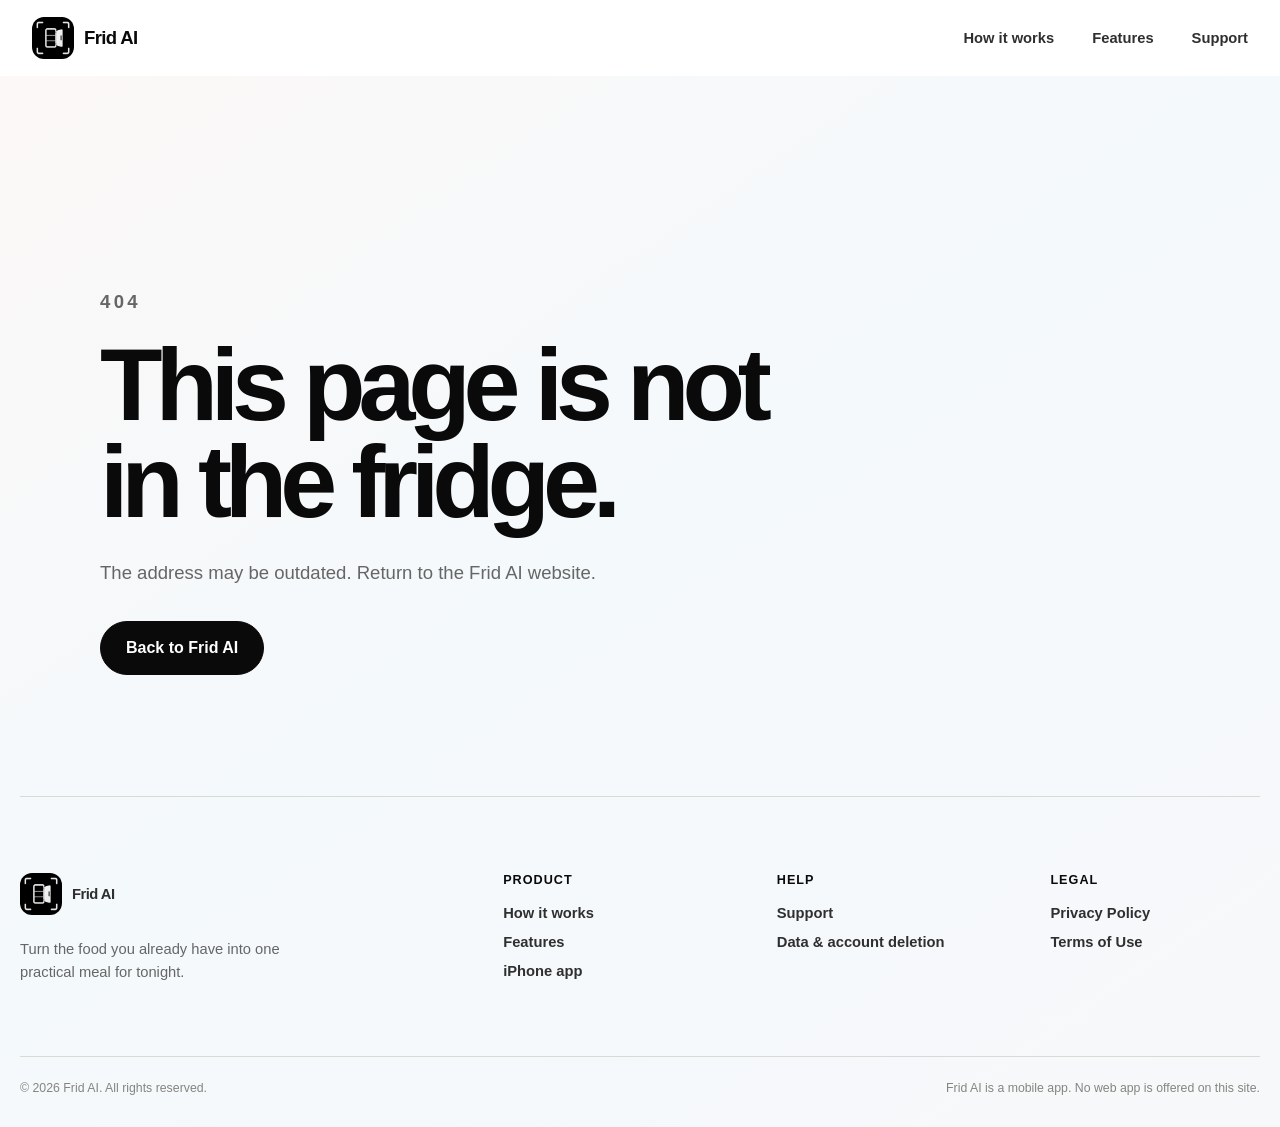
<file: index.html>
<!doctype html>
<html lang="en">
  <head>
    <meta charset="UTF-8" />
    <meta name="viewport" content="width=device-width, initial-scale=1.0" />
    <meta
      name="description"
      content="Frid AI turns one fridge photo into one practical meal for tonight, with ingredients and estimated nutrition you review before saving."
    />
    <meta name="theme-color" content="#ffffff" />
    <link rel="icon" type="image/png" sizes="512x512" href="/assets/fridai-logo.png?v=20260802" />
    <meta property="og:title" content="Frid AI – Meal Planner" />
    <meta
      property="og:description"
      content="One fridge photo. One practical meal for tonight."
    />
    <meta property="og:type" content="website" />
    <meta property="og:url" content="https://frid-ai.com/" />
    <title>Frid AI – Meal Planner</title>
    <script type="module" crossorigin src="/assets/index-BsYbt0S-.js"></script>
    <link rel="stylesheet" crossorigin href="/assets/index-D3VBbw_w.css">
  </head>
  <body>
    <div id="root"></div>
  </body>
</html>
</file>
<file: assets/index-D3VBbw_w.css>
:root{color:#0a0a0a;background:#f7f8fa;font-family:Inter,ui-sans-serif,-apple-system,BlinkMacSystemFont,SF Pro Display,SF Pro Text,Segoe UI,sans-serif;font-synthesis:none;text-rendering:optimizeLegibility;--ink: #0a0a0a;--muted: #666666;--line: #d9d9d6;--paper: #ffffff;--wash: #f5f5f3;--canvas: #f7f8fa;--canvas-warm: #fcf8f6;--canvas-cool: #f4f9fc;--card-border: rgba(10, 10, 10, .05);--card-shadow: 0 14px 36px rgba(10, 10, 10, .065);--card-shadow-hover: 0 20px 46px rgba(10, 10, 10, .085);--dark: #000000;--max: 1320px}*{box-sizing:border-box}html{scroll-behavior:smooth;scroll-padding-top:84px}body{margin:0;min-width:320px;min-height:100vh;overflow-x:hidden;background:linear-gradient(145deg,var(--canvas-warm) 0%,var(--canvas-cool) 48%,var(--canvas) 100%);color:var(--ink);-webkit-font-smoothing:antialiased}body,button,a{font:inherit}button,a{-webkit-tap-highlight-color:transparent}a{color:inherit}img{display:block;max-width:100%}p,h1,h2,h3,figure{margin:0}.site-header{position:sticky;top:0;z-index:50;height:76px;background:var(--paper)}.site-header__shell{width:min(calc(100% - 64px),var(--max));min-height:76px;margin-inline:auto;padding:0;display:grid;grid-template-columns:1fr auto;align-items:center;gap:44px}.brand{width:fit-content;display:inline-flex;align-items:center;gap:10px;color:var(--ink);font-size:1.16rem;font-weight:780;letter-spacing:-.035em;text-decoration:none}.brand img{width:40px;height:40px;border-radius:11px;object-fit:cover}.brand--compact img{width:42px;height:42px;border-radius:12px}.site-nav{display:flex;align-items:center;gap:38px}.site-nav a,.site-footer a{color:#2f2f2f;font-size:.92rem;font-weight:650;text-decoration:none}.site-nav a:hover,.site-footer a:hover,.text-link:hover{text-decoration:underline;text-underline-offset:4px}.menu-button{display:none}.site-header--dark{background:#000;color:#fff}.site-header--dark .brand,.site-header--dark .site-nav a{color:#fff}.button{min-height:54px;padding:0 25px;display:inline-flex;align-items:center;justify-content:center;gap:10px;border:1px solid var(--ink);border-radius:999px;background:var(--ink);color:#fff;font-weight:720;line-height:1;text-align:center;text-decoration:none;transition:transform .17s ease,background-color .17s ease,color .17s ease}.button:hover{transform:translateY(-2px);background:#2a2a2a}.button:focus-visible,.site-nav a:focus-visible,.brand:focus-visible,.menu-button:focus-visible,.feature-tabs button:focus-visible,.text-link:focus-visible,.site-footer a:focus-visible{outline:3px solid #737373;outline-offset:4px}.button--secondary{border-color:#d9d9d5;background:var(--paper);color:var(--ink)}.button--secondary:hover{background:var(--wash)}.button--inverse{border-color:#fff;background:#fff;color:#0a0a0a}.button--inverse:hover{background:#efefed;color:#0a0a0a}.button--ghost{border-color:#fffc;background:transparent;color:#fff}.button--ghost:hover{border-color:#fff;background:#ffffff17}.button--disabled{cursor:default;opacity:.76}.button--disabled:hover{transform:none;background:var(--ink)}.eyebrow{color:#71716c;font-size:.72rem;font-weight:760;letter-spacing:.18em}.hero{min-height:630px;overflow:hidden;background:#000;color:#fff}.hero__shell{width:min(calc(100% - 64px),var(--max));min-height:630px;margin-inline:auto;display:grid;grid-template-columns:minmax(0,1.16fr) minmax(430px,.84fr);align-items:center;gap:34px}.hero__copy{position:relative;z-index:2;padding:38px 0 56px}.hero .eyebrow{color:#fff}.hero h1{max-width:760px;margin-top:26px;font-size:clamp(4.25rem,6.3vw,6.6rem);font-weight:690;line-height:.91;letter-spacing:-.07em;text-wrap:balance}.hero__lede{max-width:590px;margin-top:34px;color:#b7b7b4;font-size:clamp(1rem,1.35vw,1.2rem);line-height:1.58}.hero__actions{margin-top:36px;display:flex;flex-wrap:wrap;gap:12px}.hero__actions .store-badges--hero{margin-top:0;justify-content:flex-start}.hero__footnote{margin-top:28px;color:#8f8f8b;font-size:.78rem;font-weight:570;letter-spacing:.02em}.hero__visual{position:relative;align-self:stretch;min-width:0;isolation:isolate}.hero-phone{position:absolute;top:auto;right:auto;width:min(31vw,430px);aspect-ratio:904 / 1965;overflow:hidden;border:1px solid #4a4a49;border-radius:66px;background:#000;box-shadow:0 0 0 8px #171717,0 42px 90px #00000094;transform-origin:center top;backface-visibility:hidden}.hero-phone--camera{top:34px;left:-18px;z-index:2;transform:rotate(5.2deg) translateY(54px)}.hero-phone--result{top:10px;right:-96px;z-index:1;width:min(29vw,410px);transform:rotate(-4.2deg) translateY(8px)}.hero-phone img{width:100%;height:100%;object-fit:cover}.product-stage{width:100%;margin:0;padding:52px max(32px,calc((100vw - var(--max)) / 2)) 58px;background:transparent}.product-stage__heading{max-width:740px;margin-inline:auto;text-align:center}.product-stage__heading h2,.section-heading h2,.download-section h2{margin-top:14px;font-size:clamp(3rem,5.1vw,5.25rem);line-height:.96;letter-spacing:-.06em;text-wrap:balance}.product-stage__heading h2{font-size:clamp(2.8rem,4vw,4.2rem);line-height:.98}.flow-steps{margin-top:46px;display:grid;grid-template-columns:repeat(3,minmax(0,1fr))}.flow-step{min-width:0;padding:0 34px;display:grid;grid-template-columns:92px minmax(0,1fr);align-items:center;gap:24px}.flow-step:first-child{padding-left:0}.flow-step+.flow-step{border-left:1px solid var(--line)}.flow-step__preview{width:92px;height:92px;overflow:hidden;border:1px solid var(--card-border);border-radius:20px;background:var(--paper);box-shadow:0 9px 24px #0a0a0a0e;display:grid;place-items:center}.flow-step__preview img{width:46px;height:46px;object-fit:contain;object-position:center}.flow-step__copy>span{width:fit-content;padding:4px 12px;display:block;border:1px solid #bcbcb8;border-radius:999px;font-size:.72rem;font-weight:760;letter-spacing:.05em}.flow-step h3{margin-top:10px;font-size:1.18rem;letter-spacing:-.03em}.flow-step p{max-width:275px;margin-top:6px;color:#51514e;font-size:.88rem;line-height:1.45}.screen-showcase{overflow:hidden;background:#000;color:#fff}.screen-showcase__inner{width:min(calc(100% - 64px),var(--max));margin-inline:auto;padding:110px 0 0}.screen-showcase__heading{max-width:880px}.screen-showcase__heading .eyebrow{color:#9d9d98}.screen-showcase__heading h2{margin-top:18px;font-size:clamp(3.2rem,5.8vw,6rem);line-height:.95;letter-spacing:-.067em;text-wrap:balance}.screen-showcase__heading>p:last-child{max-width:680px;margin-top:26px;color:#adada9;font-size:1.05rem;line-height:1.6}.phone-gallery{min-height:790px;margin-top:76px;display:grid;grid-template-columns:repeat(3,minmax(0,1fr));align-items:end;gap:34px}.phone-gallery__item{position:relative;display:flex;justify-content:center;transform-origin:bottom center}.phone-gallery__item>span{position:absolute;z-index:3;top:28px;left:50%;padding:10px 14px;border:1px solid #363634;border-radius:999px;background:#151515f0;color:#fff;font-size:.78rem;font-weight:760;transform:translate(-50%)}.phone-gallery__item--camera{transform:rotate(-3.8deg) translateY(84px)}.phone-gallery__item--review{z-index:2;transform:translateY(4px)}.phone-gallery__item--recipe{transform:rotate(3.8deg) translateY(84px)}.phone-cutout{width:min(100%,326px);aspect-ratio:904 / 1965;overflow:hidden;border:1px solid #3a3a38;border-radius:52px;background:#0b0b0b;box-shadow:0 0 0 7px #171717,0 38px 90px #0000007a}.phone-cutout__screen{position:relative;width:100%;height:100%;overflow:hidden;border-radius:inherit;background:#000}.phone-cutout img{width:100%;height:100%;object-fit:cover;-webkit-user-select:none;user-select:none}.section-shell,.capability-section{width:min(calc(100% - 40px),var(--max));margin:0 auto 150px}.section-heading{max-width:940px}.section-heading>p:last-child{max-width:680px;margin-top:25px;color:var(--muted);font-size:1.12rem;line-height:1.6}.section-heading--center{margin-inline:auto;text-align:center}.feature-explorer{--feature-sticky-offset: 92px;position:relative;min-height:420svh;margin-top:60px}.feature-explorer__sticky{position:sticky;z-index:2;top:var(--feature-sticky-offset)}.feature-tabs{width:fit-content;margin-bottom:18px;padding:6px;display:flex;gap:4px;border-radius:999px;background:var(--wash)}.feature-tabs button{min-height:43px;padding:0 20px;border:0;border-radius:999px;background:transparent;color:#6a6a66;cursor:pointer;font-weight:720;transition:background-color .17s ease,color .17s ease,box-shadow .17s ease}.feature-tabs button[aria-selected=true]{background:var(--paper);color:var(--ink);box-shadow:0 4px 18px #00000012}.feature-panel{height:clamp(500px,calc(100svh - 190px),650px);min-height:0;padding:62px 72px 0;display:grid;grid-template-columns:minmax(0,.95fr) minmax(310px,.62fr);align-items:center;gap:80px;overflow:hidden;border:1px solid var(--card-border);border-radius:34px;background:var(--paper);box-shadow:var(--card-shadow)}.feature-panel__copy{align-self:center;padding-bottom:62px;animation:feature-copy-in .52s cubic-bezier(.22,1,.36,1) both}.feature-panel__copy h3{max-width:620px;margin-top:16px;font-size:clamp(2.7rem,5vw,5.3rem);line-height:.98;letter-spacing:-.062em;text-wrap:balance}.feature-panel__copy>p:last-child{max-width:580px;margin-top:24px;color:var(--muted);font-size:1.08rem;line-height:1.65}.feature-panel__visual{align-self:end;display:flex;justify-content:center;animation:feature-visual-in .62s cubic-bezier(.22,1,.36,1) both}.feature-panel__visual .phone-cutout{width:clamp(230px,33svh,310px);transform:translateY(48px)}.capability-section{padding-top:12px}.capability-grid{margin-top:64px;display:grid;grid-template-columns:repeat(3,minmax(0,1fr));gap:14px}.capability-grid article{min-height:260px;padding:30px;display:flex;flex-direction:column;border:1px solid var(--card-border);border-radius:24px;background:var(--paper);box-shadow:var(--card-shadow);transition:transform .18s ease,box-shadow .18s ease}.capability-grid article:hover{transform:translateY(-4px);box-shadow:var(--card-shadow-hover)}.capability-card__top{display:flex;align-items:flex-start;justify-content:space-between;gap:20px}.capability-card__number{color:#a7a7a2;font-size:.76rem;font-weight:800;letter-spacing:.12em}.capability-card__icon{width:68px;height:68px;display:grid;flex:0 0 auto;place-items:center;border:1px solid var(--card-border);border-radius:20px;background:var(--wash)}.capability-card__icon img{width:34px;height:34px;display:block}.capability-grid h3{margin-top:auto;padding-top:30px;font-size:1.45rem;letter-spacing:-.035em}.capability-grid p{margin-top:12px;color:var(--muted);font-size:.94rem;line-height:1.55}.text-link{color:var(--ink);font-weight:760;text-underline-offset:4px}.download-section{width:min(calc(100% - 40px),1000px);margin:0 auto 140px;padding:112px 50px;display:flex;flex-direction:column;align-items:center;border:1px solid var(--card-border);border-radius:38px;background:var(--paper);box-shadow:var(--card-shadow);text-align:center}.download-section>img{width:90px;height:90px;margin-bottom:28px;border-radius:24px;box-shadow:0 18px 44px #00000024}.download-section>p:not(.eyebrow){max-width:630px;margin:25px auto 32px;color:var(--muted);font-size:1.05rem;line-height:1.62}.store-badges{margin-top:42px;display:flex;flex-wrap:wrap;align-items:center;justify-content:center;gap:16px}.store-badge{display:inline-flex;overflow:hidden;flex:0 0 auto;line-height:0;text-decoration:none}.store-badge:focus-visible{outline:3px solid currentColor;outline-offset:4px}.store-badge img{display:block;width:auto;height:48px}.store-badge--apple{border-radius:7px}.store-badge--google{border-radius:5px}@media(max-width:430px){.store-badges{width:100%;gap:10px}}.site-footer{width:min(calc(100% - 40px),var(--max));margin-inline:auto;padding:76px 0 32px;border-top:1px solid var(--line)}.site-footer__grid{display:grid;grid-template-columns:2fr repeat(3,1fr);gap:64px}.site-footer__brand p{max-width:310px;margin-top:19px;color:var(--muted);font-size:.92rem;line-height:1.55}.site-footer__column{display:flex;flex-direction:column;align-items:flex-start;gap:13px}.site-footer__column h2{margin:0 0 5px;font-size:.79rem;letter-spacing:.08em;text-transform:uppercase}.site-footer__bottom{margin-top:72px;padding-top:24px;display:flex;justify-content:space-between;gap:20px;border-top:1px solid var(--line);color:#858580;font-size:.77rem}.legal-page,.support-page,.not-found{width:min(calc(100% - 40px),1080px);margin-inline:auto;padding:172px 0 110px}.legal-page__heading,.support-page__heading{max-width:850px}.legal-page__heading h1,.support-page__heading h1,.not-found h1{margin-top:18px;font-size:clamp(3.8rem,8vw,7rem);line-height:.95;letter-spacing:-.07em;text-wrap:balance}.legal-page__heading>p:last-of-type,.support-page__heading>p,.not-found>p{max-width:710px;margin-top:28px;color:var(--muted);font-size:1.16rem;line-height:1.65}.legal-page__heading>span{margin-top:20px;display:block;color:#8a8a85;font-size:.82rem;font-weight:650}.legal-copy{max-width:820px;margin-top:92px}.legal-copy section{padding:34px 0;border-top:1px solid var(--line)}.legal-copy h2,.support-grid h2,.support-note h2{font-size:1.45rem;letter-spacing:-.035em}.legal-copy p,.legal-copy li,.support-grid p,.support-note p{color:#555551;font-size:1rem;line-height:1.75}.legal-copy p,.legal-copy ul,.legal-copy ol{margin-top:15px}.legal-copy ul,.legal-copy ol{padding-left:24px}.legal-copy li+li{margin-top:10px}.legal-copy a,.support-note a{font-weight:720}.support-grid{margin-top:80px;display:grid;grid-template-columns:repeat(2,minmax(0,1fr));gap:14px}.support-grid article{min-height:250px;padding:32px;border:1px solid var(--card-border);border-radius:24px;background:var(--paper);box-shadow:var(--card-shadow)}.support-grid p{margin-top:14px}.support-grid .text-link{margin-top:18px;display:inline-block}.support-note{margin-top:24px;padding:36px;border:1px solid var(--card-border);border-radius:24px;background:var(--paper);box-shadow:var(--card-shadow)}.support-note p{margin-top:14px}.support-note h3{margin-top:28px;font-size:1.1rem;letter-spacing:-.02em}.not-found{min-height:720px;display:flex;flex-direction:column;align-items:flex-start;justify-content:center}.not-found .button{margin-top:32px}@keyframes feature-copy-in{0%{opacity:0;transform:translateY(22px)}to{opacity:1;transform:translateY(0)}}@keyframes feature-visual-in{0%{opacity:0;transform:translateY(34px) scale(.975)}to{opacity:1;transform:translateY(0) scale(1)}}@media(max-width:980px){.site-header__shell{width:calc(100% - 40px)}.hero__shell{width:calc(100% - 40px);grid-template-columns:minmax(0,1.05fr) minmax(320px,.95fr);gap:22px}.hero h1{font-size:clamp(3.8rem,7.6vw,5.2rem)}.hero-phone{right:auto;width:min(39vw,390px)}.hero-phone--camera{left:-34px}.hero-phone--result{right:-112px;width:min(37vw,370px)}.product-stage{padding-inline:24px}.flow-step{padding-inline:20px;grid-template-columns:76px minmax(0,1fr);gap:16px}.flow-step__preview{width:76px;height:76px}.screen-showcase__inner{width:calc(100% - 40px)}.phone-gallery{min-height:680px;gap:22px}.feature-panel{padding-inline:46px;gap:46px}.capability-grid{grid-template-columns:repeat(2,minmax(0,1fr))}.site-footer__grid{grid-template-columns:1.6fr repeat(3,1fr);gap:34px}}@media(max-width:760px){html{scroll-padding-top:72px}.site-header{height:64px}.site-header__shell{position:relative;width:calc(100% - 28px);min-height:64px;grid-template-columns:1fr auto;padding:0}.brand{font-size:1.02rem}.brand--compact img{width:38px;height:38px}.menu-button{min-width:64px;height:44px;padding:0 14px;display:inline-flex;align-items:center;justify-content:center;border:0;border-radius:999px;background:var(--wash);cursor:pointer;color:var(--ink);font-size:.78rem;font-weight:720}.menu-button__label{line-height:1}.site-nav{position:absolute;top:64px;right:0;left:0;padding:10px;display:none;flex-direction:column;align-items:stretch;gap:4px;border:1px solid var(--line);border-radius:22px;background:#fffffffa;box-shadow:0 24px 58px #00000021}.site-nav--open{display:flex}.site-nav a{min-height:46px;padding-inline:14px;display:flex;align-items:center;border-radius:14px}.site-nav a:hover{background:var(--wash);text-decoration:none}.site-header--dark .menu-button{background:#1a1a1a}.site-header--dark .menu-button{color:#fff}.site-header--dark .site-nav{border-color:#30302e;background:#0a0a0afa}.site-header--dark .site-nav a{color:#fff}.site-header--dark .site-nav a:hover{background:#1d1d1b}.hero{min-height:0}.hero__shell{width:calc(100% - 32px);min-height:0;grid-template-columns:1fr;gap:0}.hero__copy{padding:64px 0 34px}.hero h1{max-width:620px;margin-top:22px;font-size:clamp(3.25rem,14vw,5rem);line-height:.93}.hero__lede{margin-top:24px;font-size:1rem}.hero__actions{width:100%}.hero__actions .store-badges--hero{width:fit-content;max-width:100%;margin-inline:auto;justify-content:center}.hero__actions .button{flex:1 1 180px}.hero__footnote{max-width:300px;line-height:1.5}.hero__visual{min-height:610px}.hero-phone{top:auto;right:auto;left:auto;border-radius:48px;transform:none}.hero-phone--camera{top:52px;left:-2%;z-index:2;width:min(74vw,325px);transform:rotate(4deg) translateY(22px)}.hero-phone--result{top:4px;right:-14%;z-index:1;width:min(70vw,305px);transform:rotate(-4.5deg)}.product-stage{width:100%;padding:64px 18px 48px}.product-stage__heading h2,.section-heading h2,.download-section h2{font-size:clamp(2.65rem,12vw,4.3rem)}.flow-steps{margin-top:38px;grid-template-columns:1fr}.flow-step,.flow-step:first-child{padding:22px 0;grid-template-columns:82px minmax(0,1fr);gap:18px}.flow-step+.flow-step{border-top:1px solid var(--line);border-left:0}.flow-step__preview{width:82px;height:82px}.flow-step p{max-width:420px}.screen-showcase__inner{width:calc(100% - 32px);padding-top:82px}.screen-showcase__heading h2{font-size:clamp(3rem,13vw,4.5rem)}.phone-gallery{min-height:auto;margin:54px -16px 0;padding:0 32px 86px;grid-template-columns:repeat(3,260px);align-items:end;gap:22px;overflow-x:auto;scroll-snap-type:x mandatory;scrollbar-width:none}.phone-gallery::-webkit-scrollbar{display:none}.phone-gallery__item{scroll-snap-align:center}.phone-gallery__item--camera,.phone-gallery__item--review,.phone-gallery__item--recipe{transform:none}.phone-gallery__item>span{top:24px}.phone-gallery .phone-cutout{width:260px}.phone-cutout{border-radius:42px}.section-shell,.capability-section{width:calc(100% - 24px);margin-bottom:110px}.section-heading>p:last-child{font-size:1rem}.feature-explorer{--feature-sticky-offset: 72px;margin-top:40px}.feature-tabs{width:100%;justify-content:flex-start;overflow-x:auto;scroll-snap-type:x proximity;scrollbar-width:none}.feature-tabs::-webkit-scrollbar{display:none}.feature-tabs button{flex:0 0 auto;padding-inline:18px;scroll-snap-align:start}.feature-panel{height:clamp(510px,calc(100svh - 157px),720px);min-height:0;padding:44px 24px 0;grid-template-columns:1fr;align-items:start;gap:32px;border-radius:28px}.feature-panel__copy{padding-bottom:0}.feature-panel__copy h3{font-size:clamp(2.4rem,11vw,3.7rem)}.feature-panel__copy>p:last-child{font-size:.98rem}.feature-panel__visual .phone-cutout{width:clamp(190px,27svh,245px);transform:translateY(42px)}.capability-grid{margin-top:42px;grid-template-columns:1fr;gap:10px}.capability-grid article{min-height:210px;padding:26px}.capability-card__icon{width:60px;height:60px;border-radius:18px}.capability-card__icon img{width:30px;height:30px}.capability-grid h3{padding-top:22px}.download-section{width:calc(100% - 24px);margin-bottom:100px;padding:70px 24px;border-radius:28px}.site-footer{width:calc(100% - 32px)}.site-footer__grid{grid-template-columns:repeat(2,1fr);gap:48px 24px}.site-footer__brand{grid-column:1 / -1}.site-footer__bottom{margin-top:54px;flex-direction:column}.legal-page,.support-page,.not-found{width:calc(100% - 32px);padding:142px 0 84px}.legal-page__heading h1,.support-page__heading h1,.not-found h1{font-size:clamp(3.2rem,15vw,5rem)}.legal-page__heading>p:last-of-type,.support-page__heading>p,.not-found>p{font-size:1rem}.legal-copy{margin-top:66px}.legal-copy section{padding:28px 0}.support-grid{margin-top:56px;grid-template-columns:1fr}.support-grid article{min-height:0}}@media(max-width:430px){.hero__copy{padding-top:52px}.hero__actions{flex-direction:column}.hero__actions .button{width:100%;flex:none}.hero__visual{min-height:590px}.hero-phone--camera{width:min(74vw,300px)}.hero-phone--result{right:-13%;width:min(69vw,280px)}.site-footer__grid{grid-template-columns:1fr 1fr}}@media(max-height:700px)and (min-width:761px){.feature-explorer{--feature-sticky-offset: 80px}.feature-tabs{margin-bottom:10px;padding:4px}.feature-tabs button{min-height:34px;padding-inline:16px;font-size:.86rem}.feature-panel{height:calc(100svh - 134px);min-height:186px;padding:24px 38px 0;gap:36px}.feature-panel__copy{padding-bottom:24px}.feature-panel__copy h3{margin-top:10px;font-size:clamp(1.8rem,4.4vw,3.45rem)}.feature-panel__copy>p:last-child{margin-top:14px;font-size:.9rem;line-height:1.45}.feature-panel__visual .phone-cutout{width:clamp(150px,44svh,250px);transform:translateY(28px)}}@media(prefers-reduced-motion:reduce){html{scroll-behavior:auto}*,*:before,*:after{animation-duration:.01ms!important;animation-iteration-count:1!important;scroll-behavior:auto!important;transition-duration:.01ms!important}.feature-explorer{min-height:auto}.feature-explorer__sticky{position:static}}
</file>
